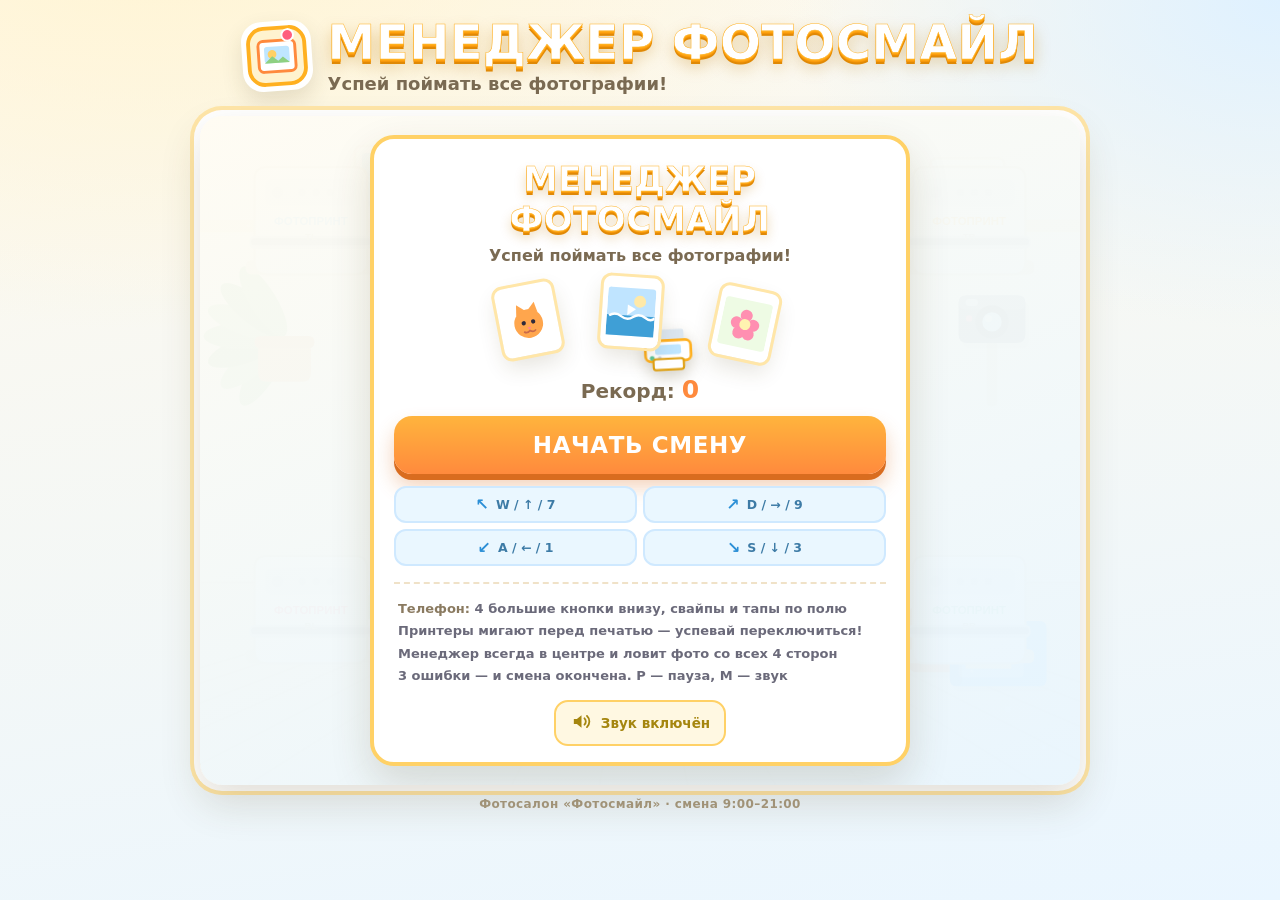
<file: index.html>
<!DOCTYPE html>
<html lang="ru">
<head>
<meta charset="utf-8">
<meta name="viewport" content="width=device-width, initial-scale=1, maximum-scale=1, user-scalable=no, viewport-fit=cover">
<meta name="theme-color" content="#fff7e8">
<meta name="description" content="Менеджер Фотосмайл — весёлая аркада: ловите напечатанные фотографии от четырёх принтеров!">
<meta name="apple-mobile-web-app-capable" content="yes">
<title>МЕНЕДЖЕР ФОТОСМАЙЛ — Успей поймать все фотографии!</title>
<link rel="icon" href="data:image/svg+xml,%3Csvg xmlns='http://www.w3.org/2000/svg' viewBox='0 0 64 64'%3E%3Crect width='64' height='64' rx='14' fill='%23fff3cf'/%3E%3Crect x='10' y='14' width='44' height='36' rx='6' fill='white' stroke='%23ffb020' stroke-width='4'/%3E%3Crect x='18' y='22' width='28' height='20' rx='4' fill='%237fc9ff'/%3E%3Ccircle cx='26' cy='30' r='4' fill='%23ffd166'/%3E%3C/svg%3E">
<link rel="stylesheet" href="style.css">
</head>
<body>

<div class="app">

  <!-- ============ ЛОГОТИП (виден в меню и на экране результата) ============ -->
  <header class="brand" id="brand">
    <div class="brand-badge" aria-hidden="true">
      <svg viewBox="0 0 64 64">
        <rect x="3" y="3" width="58" height="58" rx="16" fill="#fff3cf" stroke="#ffb020" stroke-width="4"/>
        <rect x="13" y="16" width="38" height="32" rx="5" fill="#fff" stroke="#ff8a3d" stroke-width="3"/>
        <rect x="19" y="22" width="26" height="17" rx="3" fill="#bfe6ff"/>
        <circle cx="27" cy="30" r="4.5" fill="#ffd166"/>
        <path d="M19 39 l8 -7 l6 5 l5 -4 l7 6 z" fill="#8ed081"/>
        <circle cx="44" cy="11" r="6" fill="#ff5f7e" stroke="#fff" stroke-width="2"/>
      </svg>
    </div>
    <div class="brand-text">
      <h1 class="brand-title">МЕНЕДЖЕР ФОТОСМАЙЛ</h1>
      <p class="brand-sub">Успей поймать все фотографии!</p>
    </div>
  </header>

  <!-- ============ ИГРОВАЯ СЦЕНА ============ -->
  <main class="stage-col" id="stageCol">

    <!-- Панель: счёт, жизни, кнопки -->
    <div class="hud is-hidden" id="hud">
      <div class="hud-score">
        <span class="hud-label">Обработано</span>
        <strong class="hud-value" id="scoreValue">0</strong>
      </div>
      <div class="hud-lives" id="lives" title="Осталось ошибок"></div>
      <div class="hud-buttons">
        <button class="icon-btn" id="pauseBtn" type="button" title="Пауза (P)" aria-label="Пауза">
          <span id="pauseIcon">❚❚</span>
        </button>
        <button class="icon-btn" id="soundBtn" type="button" title="Звук включён" aria-label="Звук">
          <span id="soundIcon"><svg viewBox="0 0 24 24" width="23" height="23" aria-hidden="true"><path d="M4 9.5h3.2L12 5.6v12.8L7.2 14.5H4z" fill="currentColor"/><path d="M15.1 8.7a4.6 4.6 0 0 1 0 6.6M17.7 6.2a8 8 0 0 1 0 11.6" fill="none" stroke="currentColor" stroke-width="1.9" stroke-linecap="round"/></svg></span>
        </button>
      </div>
    </div>

    <div class="board" id="board">
      <canvas id="game" width="1000" height="760" aria-label="Игровое поле"></canvas>

      <div class="stage-toast" id="stageToast"></div>
      <div class="record-toast" id="recordToast">НОВЫЙ РЕКОРД! 🎉</div>

      <!-- СТАРТОВЫЙ ЭКРАН -->
      <section class="screen screen-start is-active" id="startScreen">
        <div class="start-card">
          <h2 class="start-title">МЕНЕДЖЕР ФОТОСМАЙЛ</h2>
          <p class="start-sub">Успей поймать все фотографии!</p>

          <div class="start-illustration" aria-hidden="true">
            <div class="mini-photo mp-1">
              <svg viewBox="0 0 40 40">
                <circle cx="20" cy="23" r="12" fill="#ffa64d"/>
                <path d="M11 15 L12.5 6 L19 12 Z" fill="#ffa64d"/>
                <path d="M29 15 L27.5 6 L21 12 Z" fill="#ffa64d"/>
                <circle cx="16" cy="22" r="1.8" fill="#2f2a3a"/>
                <circle cx="24" cy="22" r="1.8" fill="#2f2a3a"/>
                <path d="M18.4 26 h3.2 L20 28 z" fill="#ff7f9c"/>
                <path d="M15 29 q2 2.4 5 0 q3 2.4 5 0" fill="none" stroke="#c96a4a" stroke-width="1.4"/>
              </svg>
            </div>
            <div class="mini-photo mp-2">
              <svg viewBox="0 0 40 40">
                <rect width="40" height="40" rx="3" fill="#bfe4ff"/>
                <circle cx="27" cy="11" r="5" fill="#ffe9a8"/>
                <rect y="23" width="40" height="17" fill="#3f9fd6"/>
                <path d="M2 24 q5-3.5 10 0 t10 0 t10 0 t8 0" fill="none" stroke="#fff" stroke-width="2"/>
                <path d="M17 23 v-9 l7 3.5z" fill="#fff"/>
              </svg>
            </div>
            <div class="mini-photo mp-3">
              <svg viewBox="0 0 40 40">
                <rect width="40" height="40" rx="3" fill="#eefbe4"/>
                <g fill="#ff8fb1">
                  <circle cx="20" cy="13" r="5"/><circle cx="27" cy="20" r="5"/>
                  <circle cx="24" cy="28" r="5"/><circle cx="16" cy="28" r="5"/><circle cx="13" cy="20" r="5"/>
                </g>
                <circle cx="20" cy="20.5" r="4.6" fill="#fff3b0"/>
              </svg>
            </div>
            <div class="mini-printer">
              <svg viewBox="0 0 48 40">
                <rect x="9" y="2" width="30" height="11" rx="2" fill="#dbe6f0"/>
                <rect x="3" y="12" width="42" height="19" rx="5" fill="#fff" stroke="#ffb020" stroke-width="2.5"/>
                <rect x="12" y="16" width="24" height="9" rx="2" fill="#bfe6ff"/>
                <circle cx="9" cy="28" r="2.2" fill="#5ec79a"/>
                <circle cx="16" cy="28" r="1.8" fill="#cfd6e0"/>
                <rect x="10" y="29" width="28" height="10" rx="2.4" fill="#fff" stroke="#e0a112" stroke-width="2"/>
              </svg>
            </div>
          </div>

          <p class="start-record">Рекорд: <strong id="recordValue">0</strong></p>

          <button class="btn btn-primary btn-xl" id="startBtn" type="button">НАЧАТЬ СМЕНУ</button>

          <div class="keymap" aria-hidden="true">
            <span><b>↖</b> W / ↑ / 7</span>
            <span><b>↗</b> D / → / 9</span>
            <span><b>↙</b> A / ← / 1</span>
            <span><b>↘</b> S / ↓ / 3</span>
          </div>

          <ul class="start-help">
            <li><b>Телефон:</b> 4 большие кнопки внизу, свайпы и тапы по полю</li>
            <li>Принтеры мигают перед печатью — успевай переключиться!</li>
            <li>Менеджер всегда в центре и ловит фото со всех 4 сторон</li>
            <li>3 ошибки — и смена окончена. P — пауза, M — звук</li>
          </ul>

          <button class="sound-inline" id="soundBtnMenu" type="button">
            <span id="soundIconMenu"><svg viewBox="0 0 24 24" width="23" height="23" aria-hidden="true"><path d="M4 9.5h3.2L12 5.6v12.8L7.2 14.5H4z" fill="currentColor"/><path d="M15.1 8.7a4.6 4.6 0 0 1 0 6.6M17.7 6.2a8 8 0 0 1 0 11.6" fill="none" stroke="currentColor" stroke-width="1.9" stroke-linecap="round"/></svg></span> <span id="soundTextMenu">Звук включён</span>
          </button>
        </div>
      </section>

      <!-- ОВЕРЛЕЙ: отсчёт / пауза / результат -->
      <section class="screen screen-overlay" id="overlayScreen">
        <div class="overlay-inner" id="overlayInner"></div>
      </section>
    </div>
  </main>

  <!-- ============ СЕНСОРНОЕ УПРАВЛЕНИЕ ============ -->
  <nav class="touchpad" id="touchpad" aria-label="Управление">
    <button class="tbtn" data-pose="tl" type="button"><span class="tbtn-arrow">↖</span><span class="tbtn-cap">Лев·верх</span></button>
    <button class="tbtn" data-pose="tr" type="button"><span class="tbtn-arrow">↗</span><span class="tbtn-cap">Прав·верх</span></button>
    <button class="tbtn" data-pose="bl" type="button"><span class="tbtn-arrow">↙</span><span class="tbtn-cap">Лев·низ</span></button>
    <button class="tbtn" data-pose="br" type="button"><span class="tbtn-arrow">↘</span><span class="tbtn-cap">Прав·низ</span></button>
  </nav>

  <footer class="foot" id="foot">
    <span>Фотосалон «Фотосмайл» · смена 9:00–21:00</span>
  </footer>
</div>

<script src="game.js"></script>
</body>
</html>
</file>
<file: style.css>
/* =====================================================================
   МЕНЕДЖЕР ФОТОСМАЙЛ — style.css
   Светлая «фотосалонная» стилизация под старую карманную электронную игру
   ===================================================================== */

/* ---------- 1. БАЗА ---------- */
:root{
  --bg-1:#fff9ec;
  --bg-2:#eaf6ff;
  --paper:#ffffff;
  --ink:#2c2a35;
  --ink-soft:#6b6a7a;
  --yellow:#ffd166;
  --yellow-deep:#ffb020;
  --orange:#ff8a3d;
  --pink:#ff5f7e;
  --sky:#4fb6ff;
  --sky-deep:#2b8fd6;
  --mint:#5ec79a;
  --line:#f0e2c8;
  --shadow-lg:0 18px 40px rgba(80,62,20,.16);
  --shadow-md:0 10px 22px rgba(80,62,20,.14);
  --shadow-sm:0 4px 10px rgba(80,62,20,.12);
  --radius:22px;
}

*{box-sizing:border-box;}

html{-webkit-text-size-adjust:100%;}
html,body{height:100%;}

body{
  margin:0;
  font-family:"Trebuchet MS","Segoe UI",Verdana,system-ui,-apple-system,sans-serif;
  color:var(--ink);
  background:
    radial-gradient(1200px 700px at 12% -10%, #fff4d2 0%, rgba(255,244,210,0) 60%),
    radial-gradient(900px 600px at 100% 0%, #dff1ff 0%, rgba(223,241,255,0) 55%),
    linear-gradient(170deg, var(--bg-1) 0%, var(--bg-2) 100%);
  background-attachment:fixed;
  min-height:100%;
  overflow-x:hidden;
  overscroll-behavior:none;
  -webkit-user-select:none;
  user-select:none;
  -webkit-tap-highlight-color:transparent;
  -webkit-touch-callout:none;
}

/* во время игры страница не скроллится и не «зумится» */
body.playing{
  overflow:hidden;
  touch-action:none;
}

canvas{display:block;}

/* ---------- 2. КАРКАС ---------- */
.app{
  min-height:100%;
  display:flex;
  flex-direction:column;
  align-items:center;
  gap:12px;
  padding:16px 14px 22px;
  max-width:1120px;
  margin:0 auto;
}
body.playing .app{
  height:100%;
  padding:8px 10px 10px;
  gap:8px;
  justify-content:center;   /* игровая сцена по центру экрана */
}

/* ---------- 3. ЛОГОТИП ---------- */
.brand{
  display:flex;
  align-items:center;
  gap:16px;
  justify-content:center;
  padding:2px 8px;
}
body.playing .brand,
body.playing .foot{display:none;}

.brand-badge{
  width:70px;height:70px;flex:0 0 auto;
  border-radius:20px;
  background:#fff;
  box-shadow:var(--shadow-md);
  padding:4px;
  transform:rotate(-4deg);
}
.brand-badge svg{display:block;width:100%;height:100%;border-radius:16px;}

.brand-text{min-width:0;}

.brand-title{
  margin:0;
  font-size:clamp(22px,5vw,48px);
  line-height:1.02;
  letter-spacing:.5px;
  font-weight:900;
  color:#fff;
  text-shadow:
     0 1px 0 var(--yellow-deep), 0 2px 0 #ffa311, 0 3px 0 #f5960a,
     0 5px 0 #e08906, 0 8px 16px rgba(190,120,0,.35);
  -webkit-text-stroke:.5px var(--yellow-deep);
}

.brand-sub{
  margin:6px 0 0;
  font-size:clamp(12px,2.2vw,18px);
  font-weight:700;
  color:#7a6a52;
}

/* ---------- 4. СЦЕНА ---------- */
.stage-col{
  width:min(100%, 880px);
  display:flex;
  flex-direction:column;
  gap:8px;
}

.board{
  position:relative;
  width:100%;
  aspect-ratio:1000 / 760;
  border-radius:var(--radius);
  background:#fff;
  box-shadow:var(--shadow-lg), 0 0 0 6px #fff, 0 0 0 10px #ffe6a8;
  overflow:hidden;
  touch-action:none;
}

#game{
  width:100%;
  height:100%;
  display:block;
  border-radius:var(--radius);
}

/* «встряска» поля при пропущенной фотографии */
.board.is-shake{animation:boardShake .42s ease;}
@keyframes boardShake{
  0%{transform:translate(0,0) rotate(0)}
  20%{transform:translate(-7px,3px) rotate(-.5deg)}
  40%{transform:translate(6px,-3px) rotate(.5deg)}
  60%{transform:translate(-4px,2px) rotate(-.3deg)}
  80%{transform:translate(3px,-1px) rotate(.2deg)}
  100%{transform:translate(0,0) rotate(0)}
}

/* ---------- 5. HUD ---------- */
.hud{
  display:flex;
  align-items:center;
  gap:10px;
  padding:8px 10px;
  background:#fff;
  border:3px solid var(--yellow);
  border-radius:18px;
  box-shadow:var(--shadow-md);
  transition:opacity .22s ease;
}
.hud.is-hidden{
  opacity:0;
  visibility:hidden;
  height:0;
  padding:0;
  border-width:0;
  overflow:hidden;
}

.hud-score{
  display:flex;
  flex-direction:column;
  line-height:1;
  background:#fff8e2;
  border-radius:12px;
  padding:5px 12px 6px;
  min-width:118px;
}
.hud-label{
  font-size:10.5px;
  letter-spacing:.9px;
  text-transform:uppercase;
  color:#a08e6d;
  font-weight:800;
}
.hud-value{
  font-size:25px;
  font-weight:900;
  color:var(--orange);
  font-variant-numeric:tabular-nums;
  line-height:1.1;
}
.hud-value.is-pop{animation:scorePop .26s ease;}
@keyframes scorePop{0%{transform:scale(1)}45%{transform:scale(1.3)}100%{transform:scale(1)}}

.hud-lives{
  display:flex;
  gap:6px;
  align-items:center;
  background:#fff4f7;
  border-radius:12px;
  padding:8px 12px;
  margin-left:auto;
}
.life{
  width:25px;height:25px;
  display:block;
  transition:transform .2s ease, opacity .35s ease, filter .35s ease;
}
.life svg{display:block;width:100%;height:100%;}
.life.is-lost{opacity:.3;filter:grayscale(1);transform:scale(.78);}
.life.is-broken{animation:lifeBreak .5s ease;}
@keyframes lifeBreak{
  0%{transform:scale(1.4) rotate(0);}
  40%{transform:scale(1.1) rotate(-16deg);}
  100%{transform:scale(.78) rotate(0);}
}

.hud-buttons{display:flex;gap:8px;}

.icon-btn svg{display:block;}
.icon-btn{
  width:48px;height:48px;
  border-radius:15px;
  border:3px solid var(--yellow);
  background:#fff;
  color:#e08906;
  font-size:18px;
  font-weight:900;
  cursor:pointer;
  box-shadow:var(--shadow-sm);
  transition:transform .1s ease, background .2s ease, border-color .2s ease;
  display:grid;place-items:center;
  touch-action:manipulation;
  padding:0;
}
.icon-btn:hover{background:#fff8e2;transform:translateY(-1px);}
.icon-btn:active{transform:translateY(2px) scale(.95);}
.icon-btn.is-off{border-color:#e3e3e3;color:#b6b6b6;}

/* ---------- 6. ЭКРАНЫ (старт / оверлей) ---------- */
.screen{
  position:absolute;
  inset:0;
  z-index:10;
  display:none;
  align-items:center;
  justify-content:center;
  padding:12px;
  background:linear-gradient(160deg, rgba(255,252,243,.97), rgba(233,246,255,.97));
}
.screen.is-active{display:flex;}

/* «Поехали!» — прозрачная надпись, не перехватывает касания */
.screen.go-flash{background:transparent;pointer-events:none;}

.start-card{
  width:100%;
  max-width:540px;
  max-height:100%;
  overflow:auto;
  text-align:center;
  background:#fff;
  border:4px solid var(--yellow);
  border-radius:24px;
  box-shadow:var(--shadow-lg);
  padding:20px 20px 16px;
  -webkit-overflow-scrolling:touch;
}

.start-title{
  margin:0;
  font-size:clamp(20px,4.4vw,34px);
  font-weight:900;
  letter-spacing:.5px;
  color:#fff;
  text-shadow:0 1px 0 var(--yellow-deep), 0 2px 0 #f5960a, 0 4px 0 #e08906, 0 7px 12px rgba(190,120,0,.3);
  -webkit-text-stroke:.4px var(--yellow-deep);
}
.start-sub{
  margin:7px 0 0;
  font-weight:800;
  color:#7a6a52;
  font-size:clamp(12px,2.3vw,16px);
}

.start-illustration{
  position:relative;
  height:86px;
  margin:12px auto 2px;
  width:min(320px, 92%);
}
.mini-photo{
  position:absolute;
  width:58px;height:70px;
  background:#fff;
  border-radius:8px;
  box-shadow:var(--shadow-md);
  display:grid;place-items:center;
  padding:5px;
  outline:3px solid #ffe6a8;
}
.mini-photo svg{width:100%;height:100%;display:block;}
.mp-1{left:6%;top:8px;transform:rotate(-11deg);}
.mp-2{left:38%;top:0;transform:rotate(4deg);z-index:2;}
.mp-3{right:8%;top:12px;transform:rotate(12deg);}
.mini-printer{
  position:absolute;right:33%;bottom:-8px;
  width:52px;height:44px;transform:rotate(-3deg);
  filter:drop-shadow(0 6px 8px rgba(80,62,20,.25));
}
.mini-printer svg{width:100%;height:100%;display:block;}

.start-record{
  margin:12px 0 12px;
  font-size:clamp(15px,2.9vw,20px);
  font-weight:800;
  color:#7a6a52;
}
.start-record strong{
  color:var(--orange);
  font-size:1.25em;
  font-variant-numeric:tabular-nums;
}

.btn{
  font-family:inherit;
  border:none;
  cursor:pointer;
  border-radius:18px;
  font-weight:900;
  letter-spacing:.6px;
  transition:transform .1s ease, box-shadow .1s ease, filter .2s ease;
  touch-action:manipulation;
}
.btn:active{transform:translateY(3px) scale(.985);}

.btn-primary{
  color:#fff;
  background:linear-gradient(180deg, #ffb43d, var(--orange));
  box-shadow:0 6px 0 #d96c1f, 0 12px 20px rgba(217,108,31,.32);
}
.btn-primary:hover{filter:brightness(1.05);}
.btn-primary:active{box-shadow:0 3px 0 #d96c1f, 0 8px 14px rgba(217,108,31,.3);}

.btn-xl{
  font-size:clamp(17px,3.2vw,23px);
  padding:16px 28px;
  width:100%;
}

.btn-secondary{
  color:#fff;
  background:linear-gradient(180deg, #6fc2ff, var(--sky));
  box-shadow:0 5px 0 #2277b3, 0 10px 18px rgba(43,143,214,.3);
}
.btn-ghost{
  color:#8a7a60;
  background:#fff;
  border:3px solid #ffe6a8;
  box-shadow:0 4px 0 #f3e2bd;
}

.start-help{
  list-style:none;
  margin:16px 0 6px;
  padding:12px 4px 0;
  border-top:2px dashed var(--line);
  text-align:left;
  font-size:13px;
  line-height:1.5;
  color:var(--ink-soft);
  font-weight:600;
}
.start-help li{margin:3px 0;}
.start-help b{color:#8a7a60;}

/* карта клавиш: та же раскладка 2×2, что и у принтеров */
.keymap{
  display:grid;
  grid-template-columns:1fr 1fr;
  gap:6px;
  margin:12px 0 2px;
}
.keymap span{
  display:flex;
  align-items:center;
  justify-content:center;
  gap:7px;
  background:#eaf7ff;
  border:2px solid #cfe9ff;
  border-radius:12px;
  padding:7px 6px;
  font-size:12.5px;
  font-weight:800;
  color:#3d7ba6;
  white-space:nowrap;
}
.keymap b{font-size:16px;color:#2b8fd6;}

.sound-inline{
  display:inline-flex;
  align-items:center;
  gap:8px;
  margin-top:8px;
  background:#fff8e2;
  border:2px solid var(--yellow);
  color:#a5860f;
  border-radius:14px;
  padding:8px 14px;
  font-family:inherit;
  font-weight:800;
  font-size:13.5px;
  cursor:pointer;
  touch-action:manipulation;
}
.sound-inline:active{transform:scale(.97);}

/* ---------- 7. ОВЕРЛЕЙ (отсчёт, пауза, результат) ---------- */
.overlay-inner{
  width:100%;
  max-width:520px;
  max-height:100%;
  overflow:auto;
  background:#fff;
  border:4px solid var(--yellow);
  border-radius:24px;
  box-shadow:var(--shadow-lg);
  padding:20px;
  text-align:center;
  -webkit-overflow-scrolling:touch;
}

.ov-title{
  margin:0 0 6px;
  font-size:clamp(19px,3.8vw,30px);
  font-weight:900;
  color:#fff;
  text-shadow:0 1px 0 var(--yellow-deep), 0 3px 0 #f5960a, 0 6px 12px rgba(190,120,0,.3);
  -webkit-text-stroke:.4px var(--yellow-deep);
}
.ov-text{margin:0 0 10px;color:#7a6a52;font-weight:700;font-size:14.5px;}

.countdown{
  font-size:clamp(64px,16vw,124px);
  font-weight:900;
  line-height:1;
  color:var(--orange);
  text-shadow:0 4px 0 var(--yellow), 0 10px 24px rgba(217,108,31,.25);
  animation:cdPulse .5s ease;
}
.countdown.is-go{
  font-size:clamp(38px,10vw,78px);
  color:var(--sky);
  text-shadow:0 4px 0 #cfe9ff, 0 10px 24px rgba(43,143,214,.25);
}
@keyframes cdPulse{0%{transform:scale(.5);opacity:0}60%{transform:scale(1.12);opacity:1}100%{transform:scale(1)}}

.result-grid{
  display:grid;
  grid-template-columns:1fr;
  gap:8px;
  margin:12px 0 16px;
}
.result-row{
  display:flex;
  justify-content:space-between;
  align-items:center;
  gap:12px;
  background:#fff8e2;
  border:2px solid #ffe6a8;
  border-radius:14px;
  padding:10px 14px;
  font-weight:800;
  color:#8a7a60;
  font-size:14.5px;
}
.result-row strong{
  font-size:21px;
  color:var(--orange);
  font-variant-numeric:tabular-nums;
}
.result-row.is-best{background:#eaf7ff;border-color:#cfe9ff;}
.result-row.is-best strong{color:var(--sky-deep);}

.result-actions{
  display:grid;
  grid-template-columns:1fr 1fr;
  gap:10px;
}
.result-actions .btn{
  padding:15px 10px;
  font-size:clamp(14px,2.5vw,17px);
}

.pause-emblem{font-size:58px;line-height:1;margin-bottom:4px;}

/* ---------- 8. ВСПЛЫВАЮЩИЕ СООБЩЕНИЯ ---------- */
.stage-toast{
  position:absolute;
  left:50%;
  top:15%;
  transform:translate(-50%,-16px) scale(.85);
  z-index:7;
  padding:9px 20px;
  border-radius:999px;
  background:linear-gradient(180deg,#fff3cf,#ffd166);
  border:3px solid var(--yellow-deep);
  color:#8a5a00;
  font-weight:900;
  font-size:clamp(13px,2.5vw,20px);
  letter-spacing:.4px;
  box-shadow:var(--shadow-md);
  opacity:0;
  pointer-events:none;
  transition:opacity .26s ease, transform .26s ease;
  white-space:nowrap;
}
.stage-toast.is-show{opacity:1;transform:translate(-50%,0) scale(1);}

.record-toast{
  position:absolute;
  left:50%;
  top:34%;
  transform:translate(-50%,10px) scale(.8);
  z-index:8;
  padding:11px 24px;
  border-radius:20px;
  background:linear-gradient(180deg,#fff,#eaf7ff);
  border:4px solid var(--sky);
  color:#1f6fa8;
  font-weight:900;
  font-size:clamp(15px,3vw,24px);
  box-shadow:var(--shadow-lg);
  opacity:0;
  pointer-events:none;
  transition:opacity .24s ease, transform .24s ease;
  white-space:nowrap;
}
.record-toast.is-show{opacity:1;transform:translate(-50%,0) scale(1);}

/* ---------- 9. СЕНСОРНОЕ УПРАВЛЕНИЕ ---------- */
.touchpad{
  display:none;
  width:min(100%, 520px);
  grid-template-columns:1fr 1fr;
  gap:10px;
  padding:2px;
}
.tbtn{
  font-family:inherit;
  min-height:88px;
  border-radius:22px;
  border:4px solid var(--yellow);
  background:linear-gradient(180deg,#fff,#fff8e2);
  box-shadow:0 6px 0 #f0dcb0, 0 12px 20px rgba(80,62,20,.14);
  color:#c07a00;
  display:flex;
  flex-direction:column;
  align-items:center;
  justify-content:center;
  gap:2px;
  cursor:pointer;
  touch-action:none;
  transition:transform .06s ease, box-shadow .06s ease, background .1s ease;
  padding:6px;
}
.tbtn-arrow{font-size:32px;line-height:1;font-weight:900;}
.tbtn-cap{font-size:11px;font-weight:800;letter-spacing:.5px;color:#a08e6d;text-transform:uppercase;}
.tbtn.is-active{
  background:linear-gradient(180deg,#fff3cf,#ffe0a0);
  border-color:var(--orange);
  color:#e08906;
  transform:translateY(4px);
  box-shadow:0 2px 0 #e6c78f, 0 6px 12px rgba(80,62,20,.16);
}

/* ---------- 10. ПОДВАЛ ---------- */
.foot{
  font-size:12px;
  color:#a89a80;
  font-weight:700;
  letter-spacing:.4px;
  text-align:center;
}

/* ---------- 11. АДАПТИВНОСТЬ ---------- */
@media (max-width:820px){
  .brand{gap:12px;}
  .brand-badge{width:54px;height:54px;border-radius:15px;}
  .hud{padding:7px 8px;gap:8px;}
  .hud-value{font-size:21px;}
  .hud-score{min-width:100px;padding:4px 10px;}
  .life{width:21px;height:21px;}
  .icon-btn{width:44px;height:44px;border-radius:13px;font-size:16px;}
}

/* сенсорные кнопки: на тач-устройствах и на узких экранах */
@media (hover:none) and (pointer:coarse){
  .touchpad{display:grid;}
  /* в игре поле подстраивается под высоту экрана вместе с кнопками */
  body.playing .board{width:min(100%, calc((100vh - 340px) * 1.3158));margin:0 auto;}
  body.playing .board{width:min(100%, calc((100dvh - 340px) * 1.3158));}
}
@media (max-width:760px){
  .touchpad{display:grid;}
  body.playing .board{width:min(100%, calc((100vh - 340px) * 1.3158));margin:0 auto;}
  body.playing .board{width:min(100%, calc((100dvh - 340px) * 1.3158));}
}
@media (max-width:480px){
  .brand-title{font-size:23px;}
    .tbtn{min-height:78px;border-radius:18px;}
  .tbtn-arrow{font-size:28px;}
  .result-actions{grid-template-columns:1fr;}
  .start-card{padding:16px 13px 12px;}
  .overlay-inner{padding:16px 13px;}
  .start-help{font-size:12px;}
}

@media (max-height:560px) and (orientation:landscape){
  /* Телефон в горизонтальной ориентации: поле слева, кнопки — справа.
     Так игровое поле остаётся максимально крупным. */
  .brand{display:none;}
  .start-illustration{display:none;}

  body.playing .app{
    flex-direction:row;
    align-items:center;
    justify-content:center;
    gap:10px;
    padding:8px 10px;
  }
  body.playing .stage-col{
    flex:1 1 auto;
    width:auto;
    min-width:0;
    gap:6px;
  }
  body.playing .board{
    width:min(100%, calc((100vh - 96px) * 1.3158));
    margin:0 auto;
  }
  body.playing .board{
    width:min(100%, calc((100dvh - 96px) * 1.3158));
  }
  body.playing .hud{padding:5px 7px;gap:6px;border-width:2px;}
  body.playing .hud-value{font-size:19px;}
  body.playing .hud-label{font-size:9px;}
  body.playing .hud-score{min-width:84px;padding:3px 8px;}
  body.playing .icon-btn{width:38px;height:38px;border-radius:12px;border-width:2px;}
  body.playing .hud-buttons{gap:6px;}
  body.playing .life{width:19px;height:19px;}

  body.playing .touchpad{
    display:grid;
    flex:0 0 288px;
    width:288px;
    grid-template-columns:1fr 1fr;
    grid-template-rows:1fr 1fr;
    gap:8px;
    padding:0;
    height:100%;
    max-height:100%;
  }
  body.playing .tbtn{min-height:0;height:100%;border-radius:16px;border-width:3px;}
  body.playing .tbtn-arrow{font-size:28px;}
  body.playing .tbtn-cap{display:none;}
  body:not(.playing) .touchpad{display:none;}
}

@media (prefers-reduced-motion:reduce){
  *{animation-duration:.001ms !important;transition-duration:.06s !important;}
}
</file>
